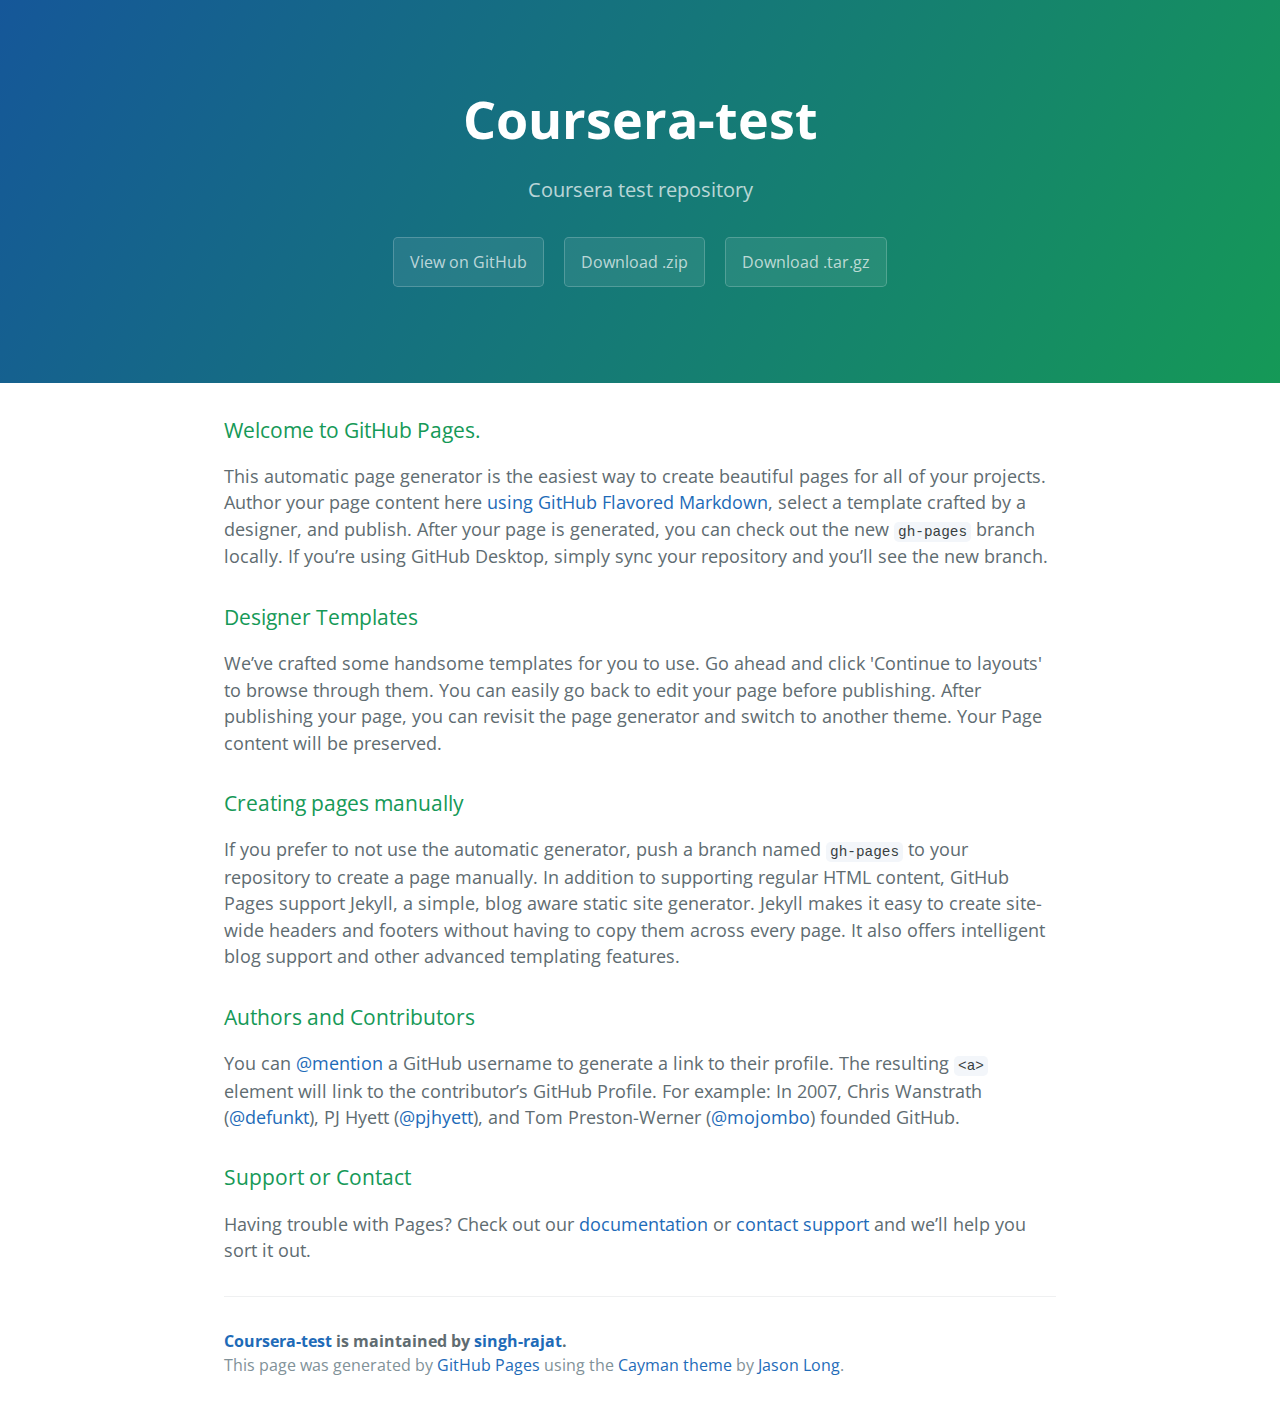
<file: index.html>
<!DOCTYPE html>
<html lang="en-us">
  <head>
    <meta charset="UTF-8">
    <title>Coursera-test by singh-rajat</title>
    <meta name="viewport" content="width=device-width, initial-scale=1">
    <link rel="stylesheet" type="text/css" href="stylesheets/normalize.css" media="screen">
    <link href='https://fonts.googleapis.com/css?family=Open+Sans:400,700' rel='stylesheet' type='text/css'>
    <link rel="stylesheet" type="text/css" href="stylesheets/stylesheet.css" media="screen">
    <link rel="stylesheet" type="text/css" href="stylesheets/github-light.css" media="screen">
  </head>
  <body>
    <section class="page-header">
      <h1 class="project-name">Coursera-test</h1>
      <h2 class="project-tagline">Coursera test repository</h2>
      <a href="https://github.com/singh-rajat/coursera-test" class="btn">View on GitHub</a>
      <a href="https://github.com/singh-rajat/coursera-test/zipball/master" class="btn">Download .zip</a>
      <a href="https://github.com/singh-rajat/coursera-test/tarball/master" class="btn">Download .tar.gz</a>
    </section>

    <section class="main-content">
      <h3>
<a id="welcome-to-github-pages" class="anchor" href="#welcome-to-github-pages" aria-hidden="true"><span aria-hidden="true" class="octicon octicon-link"></span></a>Welcome to GitHub Pages.</h3>

<p>This automatic page generator is the easiest way to create beautiful pages for all of your projects. Author your page content here <a href="https://guides.github.com/features/mastering-markdown/">using GitHub Flavored Markdown</a>, select a template crafted by a designer, and publish. After your page is generated, you can check out the new <code>gh-pages</code> branch locally. If you’re using GitHub Desktop, simply sync your repository and you’ll see the new branch.</p>

<h3>
<a id="designer-templates" class="anchor" href="#designer-templates" aria-hidden="true"><span aria-hidden="true" class="octicon octicon-link"></span></a>Designer Templates</h3>

<p>We’ve crafted some handsome templates for you to use. Go ahead and click 'Continue to layouts' to browse through them. You can easily go back to edit your page before publishing. After publishing your page, you can revisit the page generator and switch to another theme. Your Page content will be preserved.</p>

<h3>
<a id="creating-pages-manually" class="anchor" href="#creating-pages-manually" aria-hidden="true"><span aria-hidden="true" class="octicon octicon-link"></span></a>Creating pages manually</h3>

<p>If you prefer to not use the automatic generator, push a branch named <code>gh-pages</code> to your repository to create a page manually. In addition to supporting regular HTML content, GitHub Pages support Jekyll, a simple, blog aware static site generator. Jekyll makes it easy to create site-wide headers and footers without having to copy them across every page. It also offers intelligent blog support and other advanced templating features.</p>

<h3>
<a id="authors-and-contributors" class="anchor" href="#authors-and-contributors" aria-hidden="true"><span aria-hidden="true" class="octicon octicon-link"></span></a>Authors and Contributors</h3>

<p>You can <a href="https://help.github.com/articles/basic-writing-and-formatting-syntax/#mentioning-users-and-teams" class="user-mention">@mention</a> a GitHub username to generate a link to their profile. The resulting <code>&lt;a&gt;</code> element will link to the contributor’s GitHub Profile. For example: In 2007, Chris Wanstrath (<a href="https://github.com/defunkt" class="user-mention">@defunkt</a>), PJ Hyett (<a href="https://github.com/pjhyett" class="user-mention">@pjhyett</a>), and Tom Preston-Werner (<a href="https://github.com/mojombo" class="user-mention">@mojombo</a>) founded GitHub.</p>

<h3>
<a id="support-or-contact" class="anchor" href="#support-or-contact" aria-hidden="true"><span aria-hidden="true" class="octicon octicon-link"></span></a>Support or Contact</h3>

<p>Having trouble with Pages? Check out our <a href="https://help.github.com/pages">documentation</a> or <a href="https://github.com/contact">contact support</a> and we’ll help you sort it out.</p>

      <footer class="site-footer">
        <span class="site-footer-owner"><a href="https://github.com/singh-rajat/coursera-test">Coursera-test</a> is maintained by <a href="https://github.com/singh-rajat">singh-rajat</a>.</span>

        <span class="site-footer-credits">This page was generated by <a href="https://pages.github.com">GitHub Pages</a> using the <a href="https://github.com/jasonlong/cayman-theme">Cayman theme</a> by <a href="https://twitter.com/jasonlong">Jason Long</a>.</span>
      </footer>

    </section>

  
  </body>
</html>
</file>
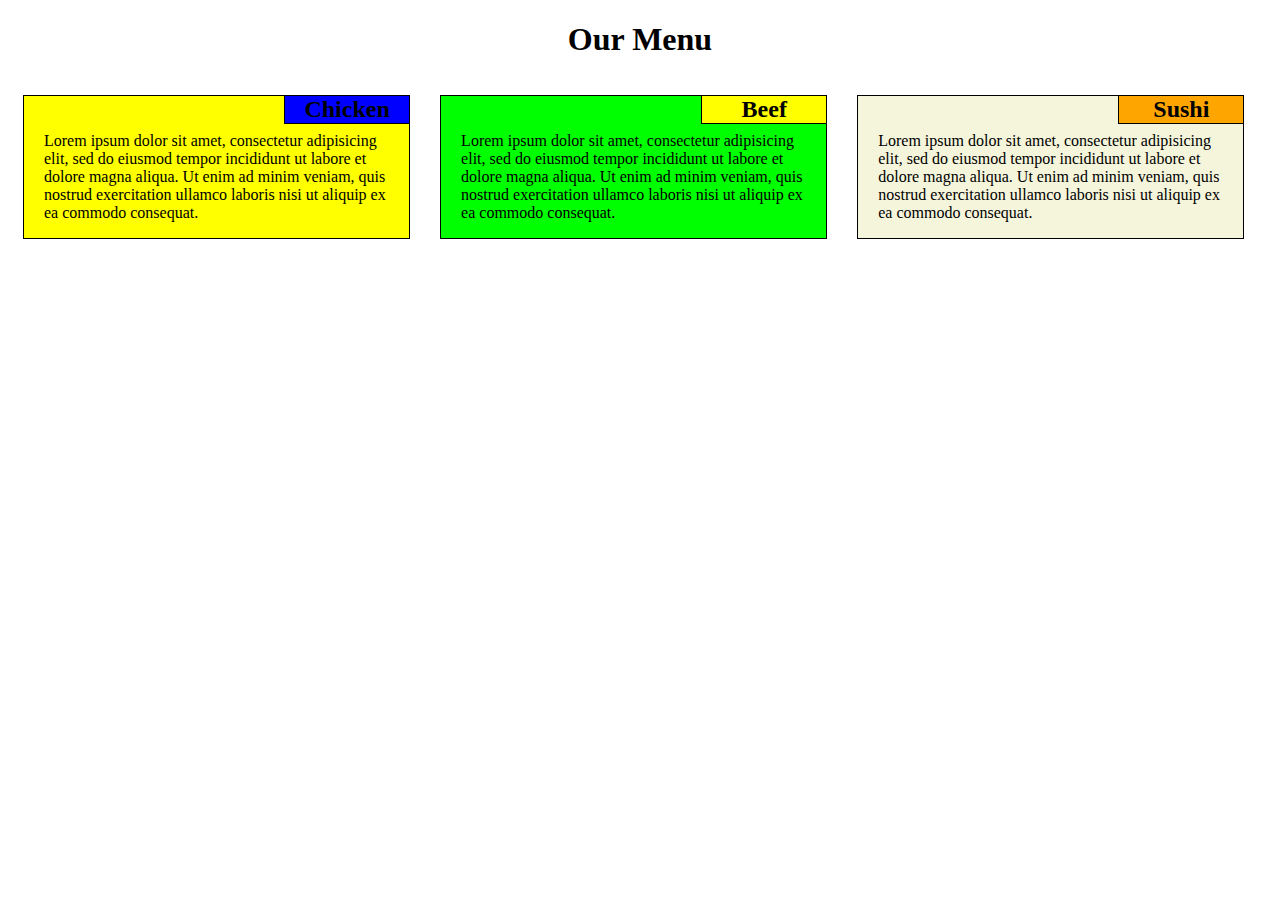
<file: module2-solution/index.html>
<!DOCTYPE html>
<html>
<head>
	<meta charset="utf-8">
	<meta name="viewport" content="width=device-width, initial-scale=1">
	<link rel="stylesheet" type="text/css" href="css/style.css">
	<title>Module 2 Solution</title>
</head>
<body>
	<h1>Our Menu</h1>
	<div class="row">
		<div class="col-md-4 col-sm-6 col-xs-12">
			<div class="chicken">
			<h2>Chicken</h2>
			<p>Lorem ipsum dolor sit amet, consectetur adipisicing elit, sed do eiusmod
			tempor incididunt ut labore et dolore magna aliqua. Ut enim ad minim veniam,
			quis nostrud exercitation ullamco laboris nisi ut aliquip ex ea commodo
			consequat.</p>
			</div>
		</div>

		<div class="col-md-4 col-sm-6 col-xs-12">
			<div class="beef">
			<h2>Beef</h2>
			<p>Lorem ipsum dolor sit amet, consectetur adipisicing elit, sed do eiusmod
			tempor incididunt ut labore et dolore magna aliqua. Ut enim ad minim veniam,
			quis nostrud exercitation ullamco laboris nisi ut aliquip ex ea commodo
			consequat.</p>
			</div>
		</div>

		<div class="col-md-4 col-sm-12 col-xs-12">
			<div class="sushi">
			<h2>Sushi</h2>
			<p>Lorem ipsum dolor sit amet, consectetur adipisicing elit, sed do eiusmod
			tempor incididunt ut labore et dolore magna aliqua. Ut enim ad minim veniam,
			quis nostrud exercitation ullamco laboris nisi ut aliquip ex ea commodo
			consequat.</p>
			</div>
		</div>
	</div>

</body>
</html>
</file>
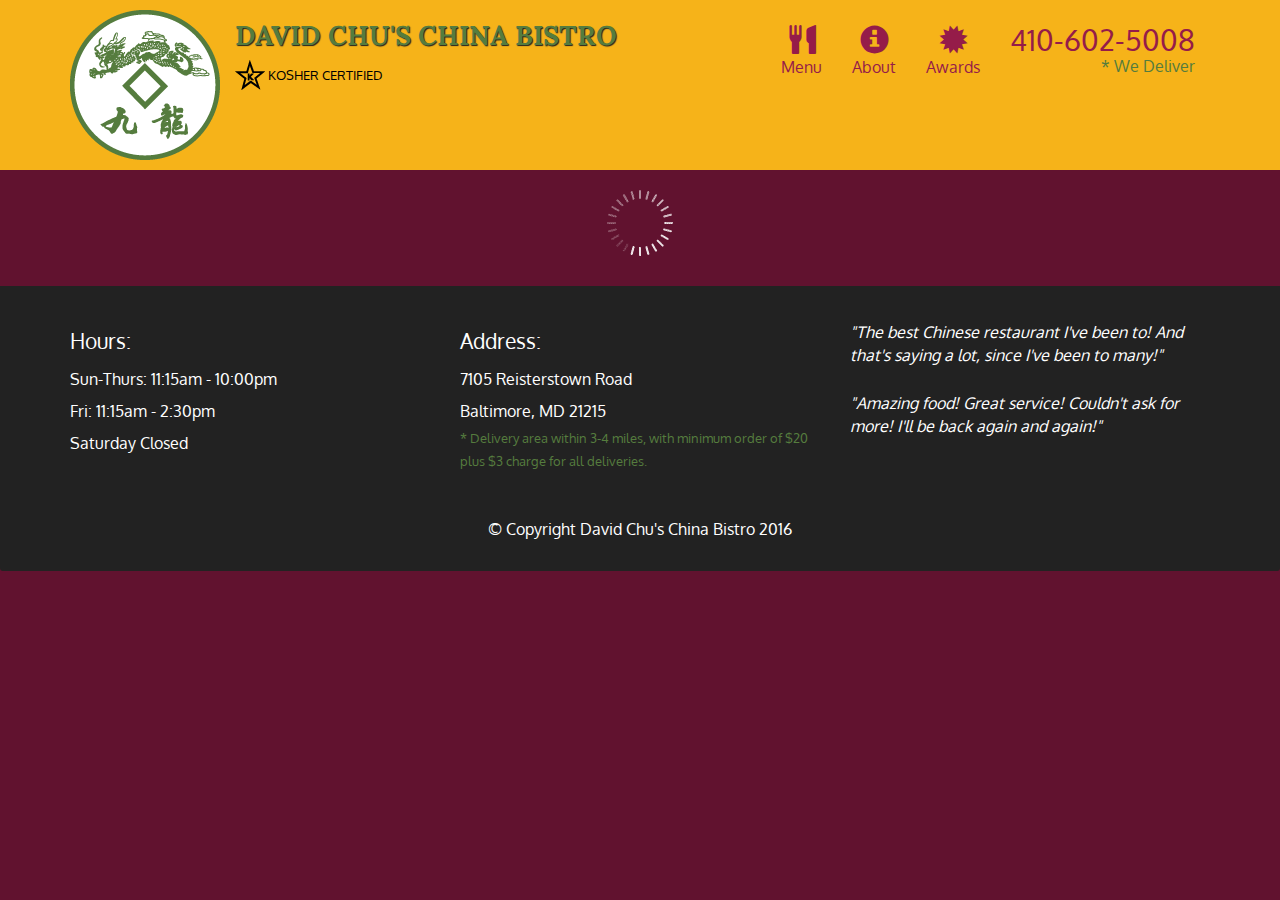
<file: module4-solution/index.html>
<!doctype html>
<html lang="en">
  <head>
    <meta charset="utf-8">
    <meta http-equiv="X-UA-Compatible" content="IE=edge">
    <meta name="viewport" content="width=device-width, initial-scale=1">
    <title>David Chu's China Bistro</title>
    <link rel="stylesheet" href="css/bootstrap.min.css">
    <link rel="stylesheet" href="css/styles.css">
    <link href='https://fonts.googleapis.com/css?family=Oxygen:400,300,700' rel='stylesheet' type='text/css'>
    <link href='https://fonts.googleapis.com/css?family=Lora' rel='stylesheet' type='text/css'>
  </head>
<body>
  <header>
    <nav id="header-nav" class="navbar navbar-default">
      <div class="container">
        <div class="navbar-header">
          <a href="index.html" class="pull-left visible-md visible-lg">
            <div id="logo-img" alt="Logo image"></div>
          </a>

          <div class="navbar-brand">
            <a href="index.html"><h1>David Chu's China Bistro</h1></a>
            <p>
              <img src="images/star-k-logo.png" alt="Kosher certification">
              <span>Kosher Certified</span>
            </p>
          </div>

          <button id="navbarToggle" type="button" class="navbar-toggle collapsed" data-toggle="collapse" data-target="#collapsable-nav" aria-expanded="false">
            <span class="sr-only">Toggle navigation</span>
            <span class="icon-bar"></span>
            <span class="icon-bar"></span>
            <span class="icon-bar"></span>
          </button>
        </div>
        
        <div id="collapsable-nav" class="collapse navbar-collapse">
           <ul id="nav-list" class="nav navbar-nav navbar-right">
            <li id="navHomeButton" class="visible-xs active">
              <a href="index.html">
                <span class="glyphicon glyphicon-home"></span> Home</a>
            </li>
            <li id="navMenuButton">
              <a href="#" onclick="$dc.loadMenuCategories();">
                <span class="glyphicon glyphicon-cutlery"></span><br class="hidden-xs"> Menu</a>
            </li>
            <li>
              <a href="#">
                <span class="glyphicon glyphicon-info-sign"></span><br class="hidden-xs"> About</a>
            </li>
            <li>
              <a href="#">
                <span class="glyphicon glyphicon-certificate"></span><br class="hidden-xs"> Awards</a>
            </li>
            <li id="phone" class="hidden-xs">
              <a href="tel:410-602-5008">
                <span>410-602-5008</span></a><div>* We Deliver</div>
            </li>
          </ul><!-- #nav-list -->
        </div><!-- .collapse .navbar-collapse -->
      </div><!-- .container -->
    </nav><!-- #header-nav -->
  </header>

  <div id="call-btn" class="visible-xs">
    <a class="btn" href="tel:410-602-5008">
    <span class="glyphicon glyphicon-earphone"></span>
    410-602-5008
    </a>
  </div>
  <div id="xs-deliver" class="text-center visible-xs">* We Deliver</div>

  <div id="main-content" class="container"></div>

  <footer class="panel-footer">
    <div class="container">
      <div class="row">
        <section id="hours" class="col-sm-4">
          <span>Hours:</span><br>
          Sun-Thurs: 11:15am - 10:00pm<br>
          Fri: 11:15am - 2:30pm<br>
          Saturday Closed
          <hr class="visible-xs">
        </section>
        <section id="address" class="col-sm-4">
          <span>Address:</span><br>
          7105 Reisterstown Road<br>
          Baltimore, MD 21215
          <p>* Delivery area within 3-4 miles, with minimum order of $20 plus $3 charge for all deliveries.</p>
          <hr class="visible-xs">
        </section>
        <section id="testimonials" class="col-sm-4">
          <p>"The best Chinese restaurant I've been to! And that's saying a lot, since I've been to many!"</p>
          <p>"Amazing food! Great service! Couldn't ask for more! I'll be back again and again!"</p>
        </section>
      </div>
      <div class="text-center">&copy; Copyright David Chu's China Bistro 2016</div>
    </div>
  </footer>

  <!-- jQuery (Bootstrap JS plugins depend on it) -->
  <script src="js/jquery-2.1.4.min.js"></script>
  <script src="js/bootstrap.min.js"></script>
  <script src="js/ajax-utils.js"></script>
  <script src="js/script.js"></script>
</body>
</html>
</file>
<file: stylesheets/stylesheet.css>
* {
  box-sizing: border-box; }

body {
  padding: 0;
  margin: 0;
  font-family: "Open Sans", "Helvetica Neue", Helvetica, Arial, sans-serif;
  font-size: 16px;
  line-height: 1.5;
  color: #606c71; }

a {
  color: #1e6bb8;
  text-decoration: none; }
  a:hover {
    text-decoration: underline; }

.btn {
  display: inline-block;
  margin-bottom: 1rem;
  color: rgba(255, 255, 255, 0.7);
  background-color: rgba(255, 255, 255, 0.08);
  border-color: rgba(255, 255, 255, 0.2);
  border-style: solid;
  border-width: 1px;
  border-radius: 0.3rem;
  transition: color 0.2s, background-color 0.2s, border-color 0.2s; }
  .btn + .btn {
    margin-left: 1rem; }

.btn:hover {
  color: rgba(255, 255, 255, 0.8);
  text-decoration: none;
  background-color: rgba(255, 255, 255, 0.2);
  border-color: rgba(255, 255, 255, 0.3); }

@media screen and (min-width: 64em) {
  .btn {
    padding: 0.75rem 1rem; } }

@media screen and (min-width: 42em) and (max-width: 64em) {
  .btn {
    padding: 0.6rem 0.9rem;
    font-size: 0.9rem; } }

@media screen and (max-width: 42em) {
  .btn {
    display: block;
    width: 100%;
    padding: 0.75rem;
    font-size: 0.9rem; }
    .btn + .btn {
      margin-top: 1rem;
      margin-left: 0; } }

.page-header {
  color: #fff;
  text-align: center;
  background-color: #159957;
  background-image: linear-gradient(120deg, #155799, #159957); }

@media screen and (min-width: 64em) {
  .page-header {
    padding: 5rem 6rem; } }

@media screen and (min-width: 42em) and (max-width: 64em) {
  .page-header {
    padding: 3rem 4rem; } }

@media screen and (max-width: 42em) {
  .page-header {
    padding: 2rem 1rem; } }

.project-name {
  margin-top: 0;
  margin-bottom: 0.1rem; }

@media screen and (min-width: 64em) {
  .project-name {
    font-size: 3.25rem; } }

@media screen and (min-width: 42em) and (max-width: 64em) {
  .project-name {
    font-size: 2.25rem; } }

@media screen and (max-width: 42em) {
  .project-name {
    font-size: 1.75rem; } }

.project-tagline {
  margin-bottom: 2rem;
  font-weight: normal;
  opacity: 0.7; }

@media screen and (min-width: 64em) {
  .project-tagline {
    font-size: 1.25rem; } }

@media screen and (min-width: 42em) and (max-width: 64em) {
  .project-tagline {
    font-size: 1.15rem; } }

@media screen and (max-width: 42em) {
  .project-tagline {
    font-size: 1rem; } }

.main-content :first-child {
  margin-top: 0; }
.main-content img {
  max-width: 100%; }
.main-content h1, .main-content h2, .main-content h3, .main-content h4, .main-content h5, .main-content h6 {
  margin-top: 2rem;
  margin-bottom: 1rem;
  font-weight: normal;
  color: #159957; }
.main-content p {
  margin-bottom: 1em; }
.main-content code {
  padding: 2px 4px;
  font-family: Consolas, "Liberation Mono", Menlo, Courier, monospace;
  font-size: 0.9rem;
  color: #383e41;
  background-color: #f3f6fa;
  border-radius: 0.3rem; }
.main-content pre {
  padding: 0.8rem;
  margin-top: 0;
  margin-bottom: 1rem;
  font: 1rem Consolas, "Liberation Mono", Menlo, Courier, monospace;
  color: #567482;
  word-wrap: normal;
  background-color: #f3f6fa;
  border: solid 1px #dce6f0;
  border-radius: 0.3rem; }
  .main-content pre > code {
    padding: 0;
    margin: 0;
    font-size: 0.9rem;
    color: #567482;
    word-break: normal;
    white-space: pre;
    background: transparent;
    border: 0; }
.main-content .highlight {
  margin-bottom: 1rem; }
  .main-content .highlight pre {
    margin-bottom: 0;
    word-break: normal; }
.main-content .highlight pre, .main-content pre {
  padding: 0.8rem;
  overflow: auto;
  font-size: 0.9rem;
  line-height: 1.45;
  border-radius: 0.3rem; }
.main-content pre code, .main-content pre tt {
  display: inline;
  max-width: initial;
  padding: 0;
  margin: 0;
  overflow: initial;
  line-height: inherit;
  word-wrap: normal;
  background-color: transparent;
  border: 0; }
  .main-content pre code:before, .main-content pre code:after, .main-content pre tt:before, .main-content pre tt:after {
    content: normal; }
.main-content ul, .main-content ol {
  margin-top: 0; }
.main-content blockquote {
  padding: 0 1rem;
  margin-left: 0;
  color: #819198;
  border-left: 0.3rem solid #dce6f0; }
  .main-content blockquote > :first-child {
    margin-top: 0; }
  .main-content blockquote > :last-child {
    margin-bottom: 0; }
.main-content table {
  display: block;
  width: 100%;
  overflow: auto;
  word-break: normal;
  word-break: keep-all; }
  .main-content table th {
    font-weight: bold; }
  .main-content table th, .main-content table td {
    padding: 0.5rem 1rem;
    border: 1px solid #e9ebec; }
.main-content dl {
  padding: 0; }
  .main-content dl dt {
    padding: 0;
    margin-top: 1rem;
    font-size: 1rem;
    font-weight: bold; }
  .main-content dl dd {
    padding: 0;
    margin-bottom: 1rem; }
.main-content hr {
  height: 2px;
  padding: 0;
  margin: 1rem 0;
  background-color: #eff0f1;
  border: 0; }

@media screen and (min-width: 64em) {
  .main-content {
    max-width: 64rem;
    padding: 2rem 6rem;
    margin: 0 auto;
    font-size: 1.1rem; } }

@media screen and (min-width: 42em) and (max-width: 64em) {
  .main-content {
    padding: 2rem 4rem;
    font-size: 1.1rem; } }

@media screen and (max-width: 42em) {
  .main-content {
    padding: 2rem 1rem;
    font-size: 1rem; } }

.site-footer {
  padding-top: 2rem;
  margin-top: 2rem;
  border-top: solid 1px #eff0f1; }

.site-footer-owner {
  display: block;
  font-weight: bold; }

.site-footer-credits {
  color: #819198; }

@media screen and (min-width: 64em) {
  .site-footer {
    font-size: 1rem; } }

@media screen and (min-width: 42em) and (max-width: 64em) {
  .site-footer {
    font-size: 1rem; } }

@media screen and (max-width: 42em) {
  .site-footer {
    font-size: 0.9rem; } }
</file>
<file: stylesheets/github-light.css>
/*
   Copyright 2014 GitHub Inc.

   Licensed under the Apache License, Version 2.0 (the "License");
   you may not use this file except in compliance with the License.
   You may obtain a copy of the License at

       http://www.apache.org/licenses/LICENSE-2.0

   Unless required by applicable law or agreed to in writing, software
   distributed under the License is distributed on an "AS IS" BASIS,
   WITHOUT WARRANTIES OR CONDITIONS OF ANY KIND, either express or implied.
   See the License for the specific language governing permissions and
   limitations under the License.

*/

.pl-c /* comment */ {
  color: #969896;
}

.pl-c1      /* constant, markup.raw, meta.diff.header, meta.module-reference, meta.property-name, support, support.constant, support.variable, variable.other.constant */,
.pl-s .pl-v /* string variable */ {
  color: #0086b3;
}

.pl-e  /* entity */,
.pl-en /* entity.name */ {
  color: #795da3;
}

.pl-s .pl-s1 /* string source */,
.pl-smi      /* storage.modifier.import, storage.modifier.package, storage.type.java, variable.other, variable.parameter.function */ {
  color: #333;
}

.pl-ent /* entity.name.tag */ {
  color: #63a35c;
}

.pl-k /* keyword, storage, storage.type */ {
  color: #a71d5d;
}

.pl-pds              /* punctuation.definition.string, string.regexp.character-class */,
.pl-s                /* string */,
.pl-s .pl-pse .pl-s1 /* string punctuation.section.embedded source */,
.pl-sr               /* string.regexp */,
.pl-sr .pl-cce       /* string.regexp constant.character.escape */,
.pl-sr .pl-sra       /* string.regexp string.regexp.arbitrary-repitition */,
.pl-sr .pl-sre       /* string.regexp source.ruby.embedded */ {
  color: #183691;
}

.pl-v /* variable */ {
  color: #ed6a43;
}

.pl-id /* invalid.deprecated */ {
  color: #b52a1d;
}

.pl-ii /* invalid.illegal */ {
  background-color: #b52a1d;
  color: #f8f8f8;
}

.pl-sr .pl-cce /* string.regexp constant.character.escape */ {
  color: #63a35c;
  font-weight: bold;
}

.pl-ml /* markup.list */ {
  color: #693a17;
}

.pl-mh        /* markup.heading */,
.pl-mh .pl-en /* markup.heading entity.name */,
.pl-ms        /* meta.separator */ {
  color: #1d3e81;
  font-weight: bold;
}

.pl-mq /* markup.quote */ {
  color: #008080;
}

.pl-mi /* markup.italic */ {
  color: #333;
  font-style: italic;
}

.pl-mb /* markup.bold */ {
  color: #333;
  font-weight: bold;
}

.pl-md /* markup.deleted, meta.diff.header.from-file */ {
  background-color: #ffecec;
  color: #bd2c00;
}

.pl-mi1 /* markup.inserted, meta.diff.header.to-file */ {
  background-color: #eaffea;
  color: #55a532;
}

.pl-mdr /* meta.diff.range */ {
  color: #795da3;
  font-weight: bold;
}

.pl-mo /* meta.output */ {
  color: #1d3e81;
}
</file>
<file: module2-solution/css/style.css>
/********** Base styles **********/
* {
  box-sizing: border-box;
}
h1 {
  text-align: center;
}

h2{
    border: 1px solid #000;
    margin: 0 0 50px 0;
    border-top: 0;
    border-right: 0;
    width: 125px;
    text-align: center;
    position: absolute;
    right: 0;
    top: 0;
}

div{
  position: relative;
}

.chicken{
  border: 1px solid #000;
  background: yellow;
  margin:15px;
}

.chicken h2{
  background: blue;
}

.beef{
  border: 1px solid #000;
  background: lime;
  margin:15px;
}

.beef h2{
  background: yellow;
}

.sushi{
  border: 1px solid #000;
  background: beige;
  margin:15px;
}

.sushi h2{
  background: orange;
}

p {
  position: relative;
  top: 20px;
  padding: 0 20px 20px 20px;
}

/* Simple Responsive Framework. */
.row {
  width: 100%;
}




/********** Medium devices only **********/
@media (min-width: 992px) {
  .col-md-1, .col-md-2, .col-md-3, .col-md-4, .col-md-5, .col-md-6, .col-md-7, .col-md-8, .col-md-9, .col-md-10, .col-md-11, .col-md-12 {
    float: left;
  }
  .col-md-1 {
    width: 8.33%;
  }
  .col-md-2 {
    width: 16.66%;
  }
  .col-md-3 {
    width: 25%;
  }
  .col-md-4 {
    width: 33%;
  }
  .col-md-5 {
    width: 41.66%;
  }
  .col-md-6 {
    width: 50%;
  }
  .col-md-7 {
    width: 58.33%;
  }
  .col-md-8 {
    width: 66.66%;
  }
  .col-md-9 {
    width: 74.99%;
  }
  .col-md-10 {
    width: 83.33%;
  }
  .col-md-11 {
    width: 91.66%;
  }
  .col-md-12 {
    width: 100%;
  }
}




/********** Small devices only **********/
@media (min-width: 768px) and (max-width: 991px) {
  .col-sm-1, .col-sm-2, .col-sm-3, .col-sm-4, .col-sm-5, .col-sm-6, .col-sm-7, .col-sm-8, .col-sm-9, .col-sm-10, .col-sm-11, .col-sm-12 {
    float: left;
  }
  .col-sm-1 {
    width: 8.33%;
  }
  .col-sm-2 {
    width: 16.66%;
  }
  .col-sm-3 {
    width: 25%;
  }
  .col-sm-4 {
    width: 33%;
  }
  .col-sm-5 {
    width: 41.66%;
  }
  .col-sm-6 {
    width: 50%;
  }
  .col-sm-7 {
    width: 58.33%;
  }
  .col-sm-8 {
    width: 66.66%;
  }
  .col-sm-9 {
    width: 74.99%;
  }
  .col-sm-10 {
    width: 83.33%;
  }
  .col-sm-11 {
    width: 91.66%;
  }
  .col-sm-12 {
    width: 100%;
  }
}


@media (max-width: 767px) {
  .col-xs-1, .col-xs-2, .col-xs-3, .col-xs-4, .col-xs-5, .col-xs-6, .col-xs-7, .col-xs-8, .col-xs-9, .col-xs-10, .col-xs-11, .col-xs-12 {
    float: left;
  }
  .col-xs-1 {
    width: 100%;
  }
  .col-xs-2 {
    width: 100%;
  }
  .col-xs-3 {
    width: 100%;
  }
  .col-xs-4 {
    width: 100%;
  }
  .col-xs-5 {
    width: 100%;
  }
  .col-xs-6 {
    width: 100%;
  }
  .col-xs-7 {
    width: 100%;
  }
  .col-xs-8 {
    width: 100%;
  }
  .col-xs-9 {
    width: 100%;
  }
  .col-xs-10 {
    width: 100%;
  }
  .col-xs-11 {
    width: 100%;
  }
  .col-xs-12 {
    width: 100%;
  }
}
</file>
<file: module4-solution/css/styles.css>
body {
  font-size: 16px;
  color: #fff;
  background-color: #61122f;
  font-family: 'Oxygen', sans-serif;
}

/** HEADER **/
#header-nav {
  background-color: #f6b319;
  border-radius: 0;
  border: 0;
}

#logo-img {
  background: url('../images/restaurant-logo_large.png') no-repeat;
  width: 150px;
  height: 150px;
  margin: 10px 15px 10px 0;
}

.navbar-brand {
  padding-top: 25px;
}
.navbar-brand h1 { /* Restaurant name */
  font-family: 'Lora', serif;
  color: #557c3e;
  font-size: 1.5em;
  text-transform: uppercase;
  font-weight: bold;
  text-shadow: 1px 1px 1px #222;
  margin-top: 0;
  margin-bottom: 0;
  line-height: .75;
}
.navbar-brand a:hover, .navbar-brand a:focus {
  text-decoration: none;
}
.navbar-brand p { /* Kosher cert */
  color: #000;
  text-transform: uppercase;
  font-size: .7em;
  margin-top: 15px;
}
.navbar-brand p span { /* Star-K */
  vertical-align: middle;
}

#nav-list {
  margin-top: 10px;
}
#nav-list a {
  color: #951C49;
  text-align: center;
}
#nav-list a:hover {
  background: #E7E7E7;
}
#nav-list a span {
  font-size: 1.8em;
}

#phone {
  margin-top: 5px;
}
#phone a { /* Phone number */
  text-align: right;
  padding-bottom: 0;
}
#phone div { /* We Deliver */
  color: #557c3e;
  text-align: right;
  padding-right: 15px;
}

.navbar-header button.navbar-toggle, .navbar-header .icon-bar {
  border: 1px solid #61122f;
}
.navbar-header button.navbar-toggle {
  clear: both;
  margin-top: -30px;
}
/* END HEADER */

/* FOOTER */
.panel-footer {
  margin-top: 30px;
  padding-top: 35px;
  padding-bottom: 30px;
  background-color: #222;
  border-top: 0;
}
.panel-footer div.row {
  margin-bottom: 35px;
}
#hours, #address {
  line-height: 2;
}
#hours > span, #address > span {
  font-size: 1.3em;
}
#address p {
  color: #557c3e;
  font-size: .8em;
  line-height: 1.8;
}
#testimonials {
  font-style: italic;
}
#testimonials p:nth-child(2) {
  margin-top: 25px;
}
/* END FOOTER */



/* HOME PAGE */
.container .jumbotron {
  box-shadow: 0 0 50px #3F0C1F;
  border: 2px solid #3F0C1F;
}

#menu-tile, #specials-tile, #map-tile {
  height: 250px;
  width: 100%;
  margin-bottom: 15px;
  position: relative;
  border: 2px solid #3F0C1F;
  overflow: hidden;
}
#menu-tile:hover, #specials-tile:hover, #map-tile:hover {
  box-shadow: 0 1px 5px 1px #cccccc;
}
#menu-tile {
  background: url('../images/menu-tile.jpg') no-repeat;
  background-position: center;
}
#specials-tile {
  background: url('../images/specials-tile.jpg') no-repeat;
  background-position: center;
}
#menu-tile span, #specials-tile span, #map-tile span {
  position: absolute;
  bottom: 0;
  right: 0;
  width: 100%;
  text-align: center;
  font-size: 1.6em;
  text-transform: uppercase;
  background-color: #000;
  color: #fff;
  opacity: .8;
}
/* END HOME PAGE */

/* MENU CATEGORIES PAGE */
.category-tile { 
  position: relative;
  border: 2px solid #3F0C1F;
  overflow: hidden;
  width: 200px;
  height: 200px;
  margin: 0 auto 15px;
}
.category-tile span {
  position: absolute;
  bottom: 0;
  right: 0;
  width: 100%;
  text-align: center;
  font-size: 1.2em;
  text-transform: uppercase;
  background-color: #000;
  color: #fff;
  opacity: .8;
}
.category-tile:hover {
  box-shadow: 0 1px 5px 1px #cccccc;
}

#menu-categories-title + div {
  margin-bottom: 50px;
}
/* END MENU CATEGORIES PAGE */

/* SINGLE CATEGORY PAGE */
.menu-item-tile {
  margin-bottom: 25px;
}
.menu-item-tile hr {
  width: 80%;
}
.menu-item-tile .menu-item-price {
  font-size: 1.1em;
  text-align: right;
  margin-top: -15px;
  margin-right: -15px;
}
.menu-item-tile .menu-item-price span {
  font-size: .6em;
}
.menu-item-photo {
  position: relative;
  border: 2px solid #3F0C1F; 
  overflow: hidden;
  padding: 0;
  margin-right: -15px;
  margin-left: auto;
  margin-bottom: 20px;
  max-width: 250px;
}
.menu-item-photo div {
  position: absolute;
  bottom: 0;
  right: 0;
  width: 80px;
  background-color: #557c3e;
  text-align: center;
}
.menu-item-description {
  padding-right: 30px;
}
h3.menu-item-title {
  margin: 0 0 10px;
}
.menu-item-details {
  font-size: .9em;
  font-style: italic;
}
/* END SINGLE CATEGORY PAGE */


/********** Large devices only **********/
@media (min-width: 1200px) {
  .container .jumbotron {
    background: url('../images/jumbotron_1200.jpg') no-repeat;
    height: 675px;
  }
}

/********** Medium devices only **********/
@media (min-width: 992px) and (max-width: 1199px) {
  /* Header */
  #logo-img {
    background: url('../images/restaurant-logo_medium.png') no-repeat;
    width: 100px;
    height: 100px;
    margin: 5px 5px 5px 0;
  }
  /* End Header */

  /* Home Page */
  .container .jumbotron {
    background: url('../images/jumbotron_992.jpg') no-repeat;
    height: 558px;
  }
  /* End Home Page */
}

/********** Small devices only **********/
@media (min-width: 768px) and (max-width: 991px) {
  /* Home Page */
  .container .jumbotron {
    background: url('../images/jumbotron_768.jpg') no-repeat;
    height: 432px;
  }
  /* End Home Page */
}

/********** Extra small devices only **********/
@media (max-width: 767px) {
  /* Header */
  .navbar-brand {
    padding-top: 10px;
    height: 80px;
  }
  .navbar-brand h1 { /* Restaurant name */
    padding-top: 10px;
    font-size: 5vw; /* 1vw = 1% of viewport width */
  }
  .navbar-brand p { /* Kosher cert */
    font-size: .6em;
    margin-top: 12px;
  }
  .navbar-brand p img { /* Star-K */
    height: 20px;
  }

  #collapsable-nav a { /* Collapsed nav menu text */
    font-size: 1.2em;
  }
  #collapsable-nav a span { /* Collapsed nav menu glyph */
    font-size: 1em;
    margin-right: 5px;
  }

  #call-btn > a {
    font-size: 1.5em;
    display: block;
    margin: 0 20px;
    padding: 10px;
    border: 2px solid #fff;
    background-color: #f6b319;
    color: #951c49;
  }
  #xs-deliver {
    margin-top: 5px;
    font-size: .7em;
    letter-spacing: .1em;
    text-transform: uppercase;
  }
  /* End Header */

  /* Footer */
  .panel-footer section {
    margin-bottom: 30px;
    text-align: center;
  }
  .panel-footer section:nth-child(3) {
    margin-bottom: 0; /* margin already exists on the whole row */
  }
  .panel-footer section hr {
    width: 50%;
  }
  /* End Footer */

  /* Home Page */
  .container .jumbotron {
    margin-top: 30px;
    padding: 0;
  }
  #menu-tile, #specials-tile {
    width: 360px;
    margin: 0 auto 15px;
  }

  .menu-item-photo {
    margin-right: auto;
  }
  .menu-item-tile .menu-item-price {
    text-align: center;
  }
  .menu-item-description {
    text-align: center;;
  }
}


/********** Super extra small devices Only :-) (e.g., iPhone 4) **********/
@media (max-width: 479px) {
  /* Header */
  .navbar-brand h1 { /* Restaurant name */
    padding-top: 5px;
    font-size: 6vw;
  }
  /* End Header */
  
  /* Home page */
  #menu-tile, #specials-tile {
    width: 280px;
    margin: 0 auto 15px;
  }

  .col-xxs-12 {
    position: relative;
    min-height: 1px;
    padding-right: 15px;
    padding-left: 15px;
    float: left;
    width: 100%;
  }
}
</file>
